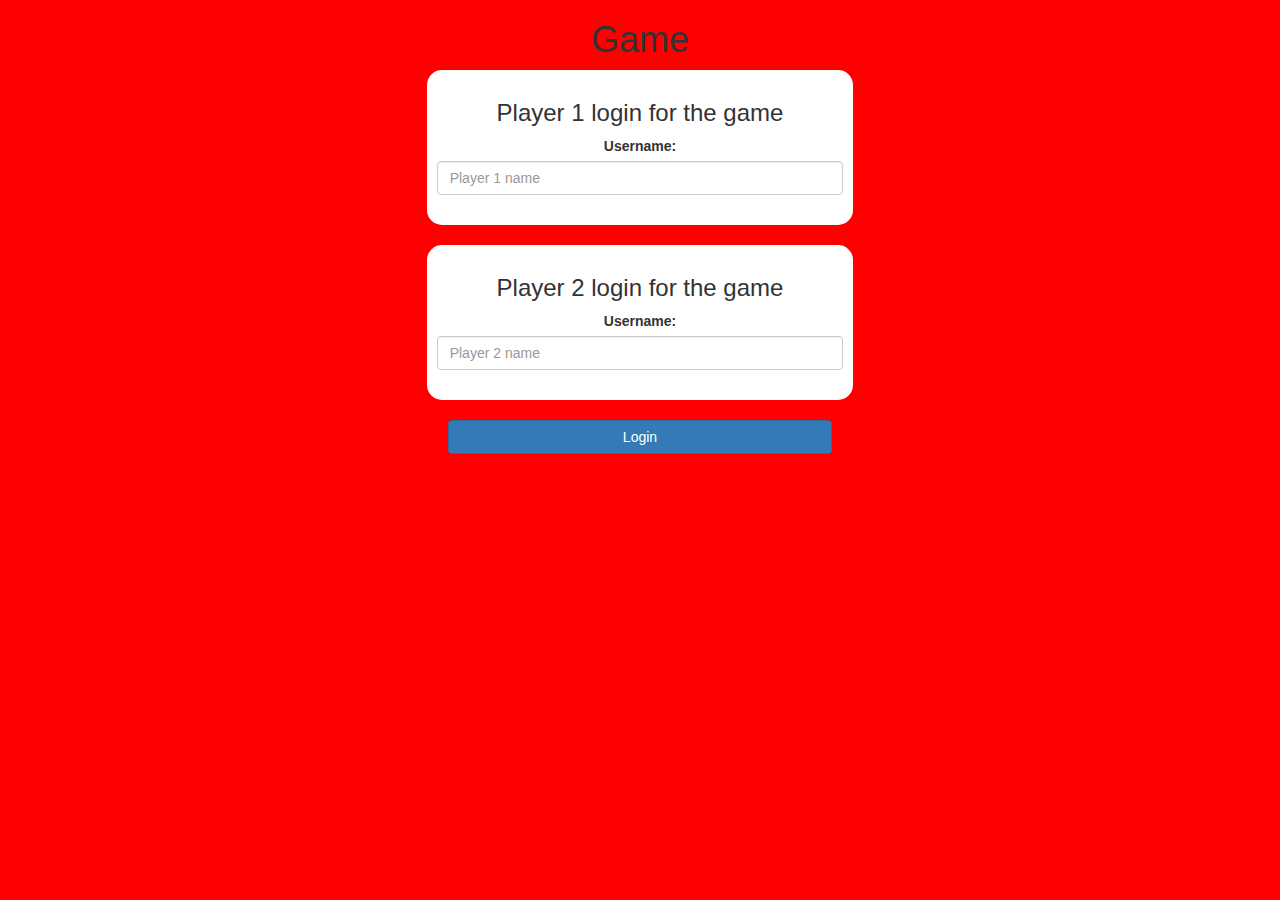
<file: index.html>
<!DOCTYPE html>
<html>

<head>
	<title>Guess The Word</title>

	<meta name="viewport" content="width=device-width, initial-scale=1">
	<link rel="stylesheet" href="https://maxcdn.bootstrapcdn.com/bootstrap/3.4.0/css/bootstrap.min.css">
	<script src="https://ajax.googleapis.com/ajax/libs/jquery/3.4.1/jquery.min.js"></script>
	<script src="https://maxcdn.bootstrapcdn.com/bootstrap/3.4.0/js/bootstrap.min.js"></script>

	<link rel="stylesheet" type="text/css" href="style.css">

	<script src="main.js"></script>
</head>

<body>
	<center>
		<h1>Game</h1>
		<div class="col-lg-4 col-md-4 col-sm-8 col-xs-11 login_div1">
			<h3>Player 1 login for the game</h3>
			<label>Username: </label>
			<input type="text" id="player1_name_input" class="form-control" placeholder="Player 1 name">
			<br>
		</div>
		<br>
		<div class="col-lg-4 col-md-4 col-sm-8 col-xs-11 login_div2">
			<h3>Player 2 login for the game</h3>
			<label>Username: </label>
			<input type="text" id="player2_name_input" class="form-control" placeholder="Player 2 name">
			<br>
		</div>
		<br>
		<button class="btn btn-primary" onclick="add_user()" style="width: 30%">Login</button>
	</center>

</body>

</html>
</file>
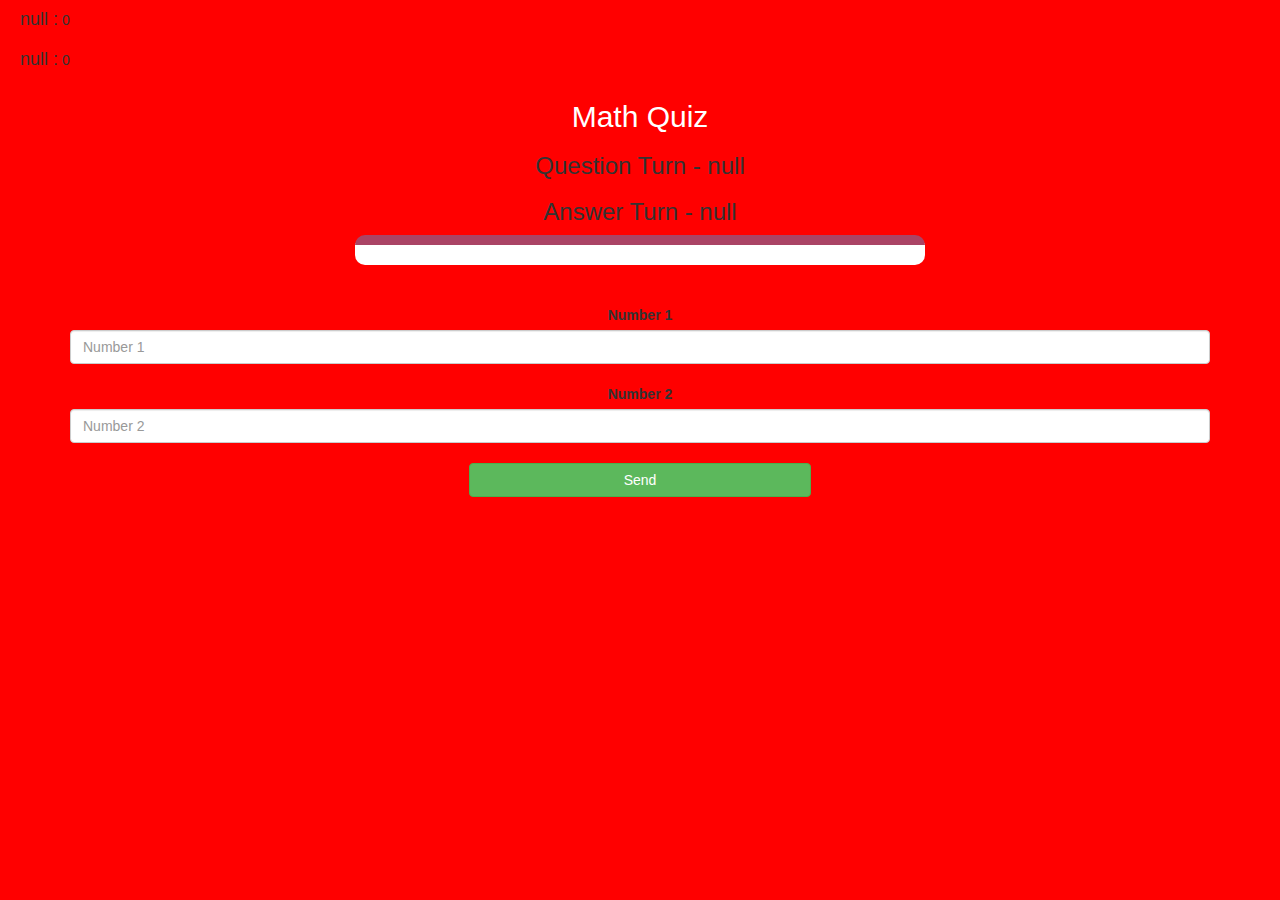
<file: game_page.html>
<!DOCTYPE html>
<html>

<head>
    <title>Math Quiz</title>
    <meta name="viewport" content="width=device-width, initial-scale=1">
    <link rel="stylesheet" href="https://maxcdn.bootstrapcdn.com/bootstrap/3.4.0/css/bootstrap.min.css">
    <script src="https://ajax.googleapis.com/ajax/libs/jquery/3.4.1/jquery.min.js"></script>
    <script src="https://maxcdn.bootstrapcdn.com/bootstrap/3.4.0/js/bootstrap.min.js"></script>
    <link rel="stylesheet" type="text/css" href="game.css">
</head>

<body>
    <h4 id="player1_name"></h4> <span id="player1_score"></span> <br>
    <h4 id="player2_name"></h4> <span id="player2_score"></span>
    <div class="container">
        <center>
            <h2 style="color: white;">Math Quiz</h2>
            <h3 id="player_question"></h3>
            <h3 id="player_answer"></h3>
            <div id="output" class="col-lg-6"> </div> <br> <br> <label>Number 1 <b style="color: red"> </b> </label>
            <input type="text" id="number1" class="form-control" placeholder="Number 1"> <br>
            <label>Number 2 <b style="color: red"> </b> </label>
            <input type="text" id="number2" class="form-control" placeholder="Number 2"> <br>
            <button onclick="send()" class="btn btn-success" style="width: 30%;">Send</button>
        </center>
    </div>
    <script src="game.js"></script>
</body>

</html>
</file>
<file: style.css>
body {
	background: red;
}

.login_div1,
.login_div2 {
	background: white;
	padding: 10px;
	float: none;
	border-radius: 15px;
}


#player1_name,
#player2_name {
	display: inline-block;
	margin-left: 20px;
}

#word {
	width: 60%;
}

#word_display {
	letter-spacing: 5px;
}

#output {
	background: white;
	border-radius: 10px;
	border-top: 10px solid #AA4465;
	padding: 10px;
	float: none;
	text-align: left;
}
</file>
<file: game.css>
body {
    background: red;
}

.login_div1,
.login_div2 {
    background: white;
    padding: 10px;
    float: none;
    border-radius: 15px;
}

#player1_name,
#player2_name {
    display: inline-block;
    margin-left: 20px;
}

#word {
    width: 60%;
}

#word_display {
    letter-spacing: 5px;
}

#output {
    background: white;
    border-radius: 10px;
    border-top: 10px solid #AA4465;
    padding: 10px;
    float: none;
    text-align: left;
}
</file>
